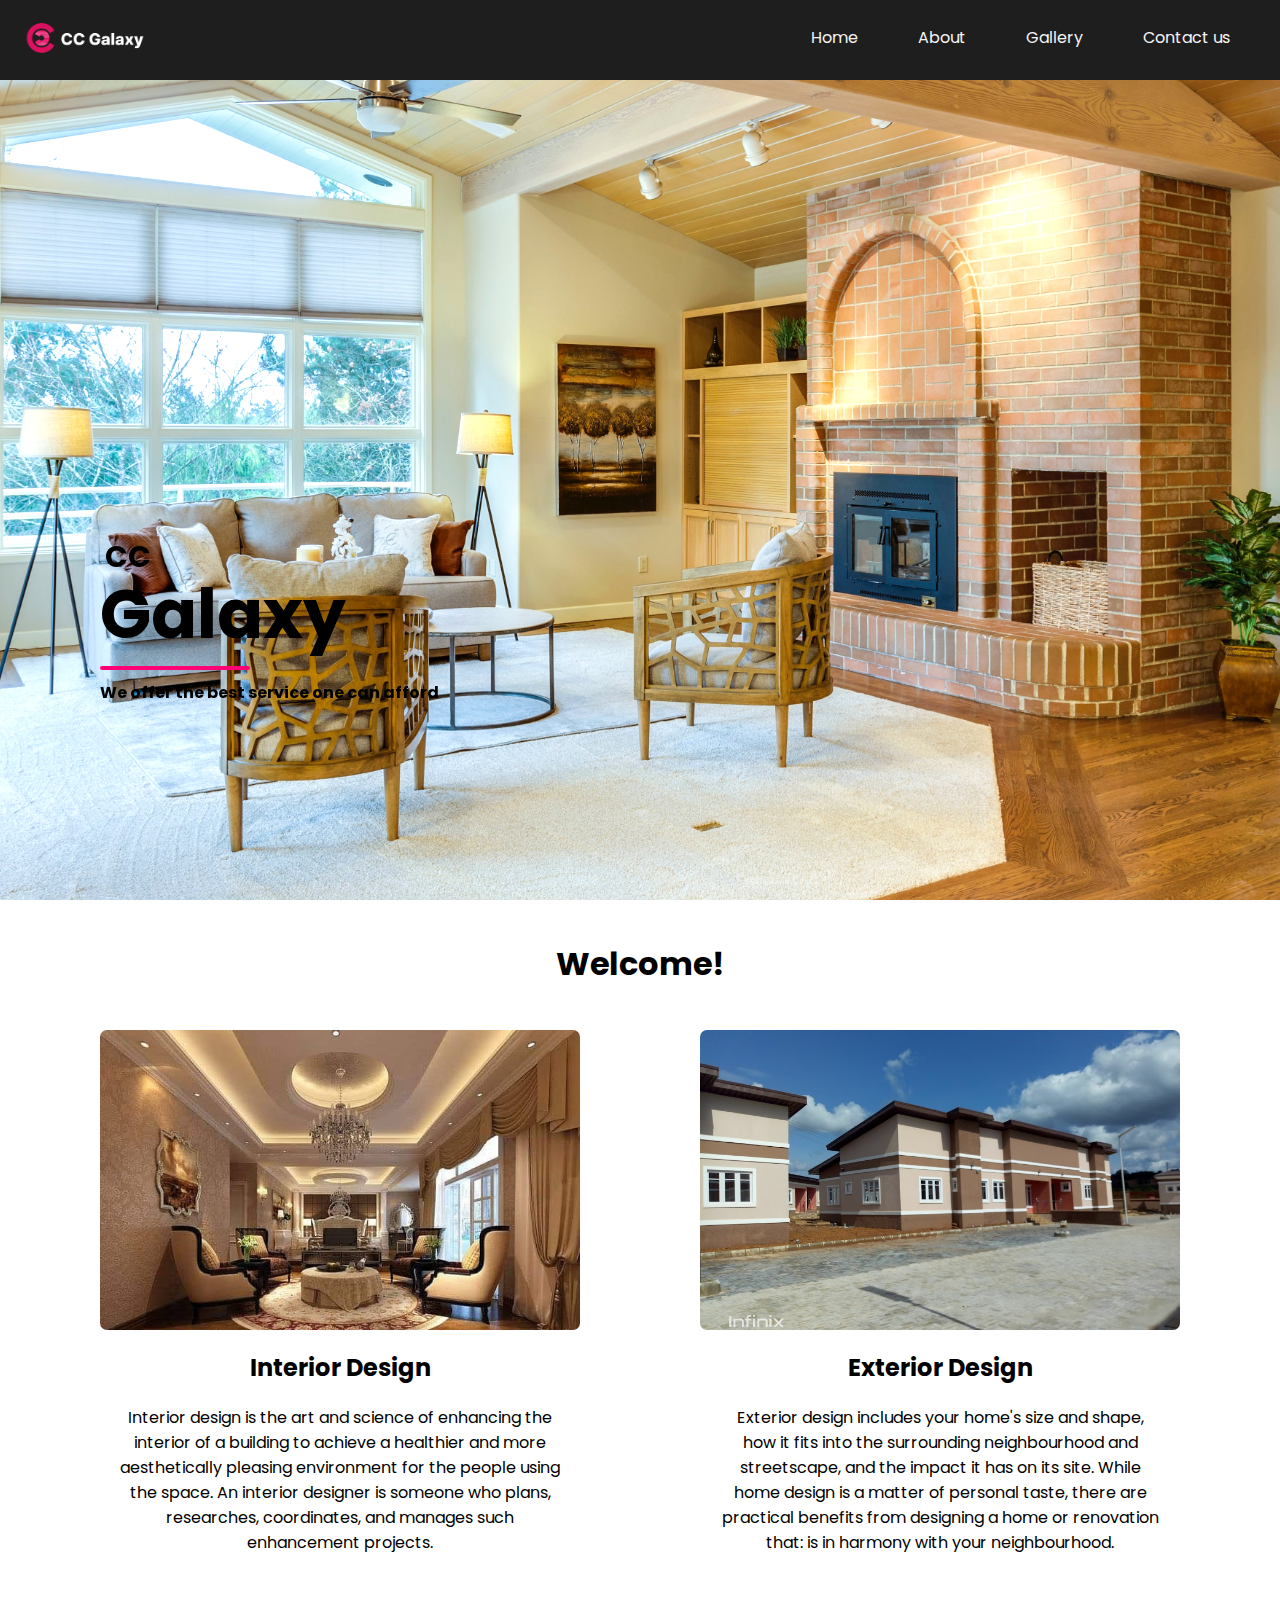
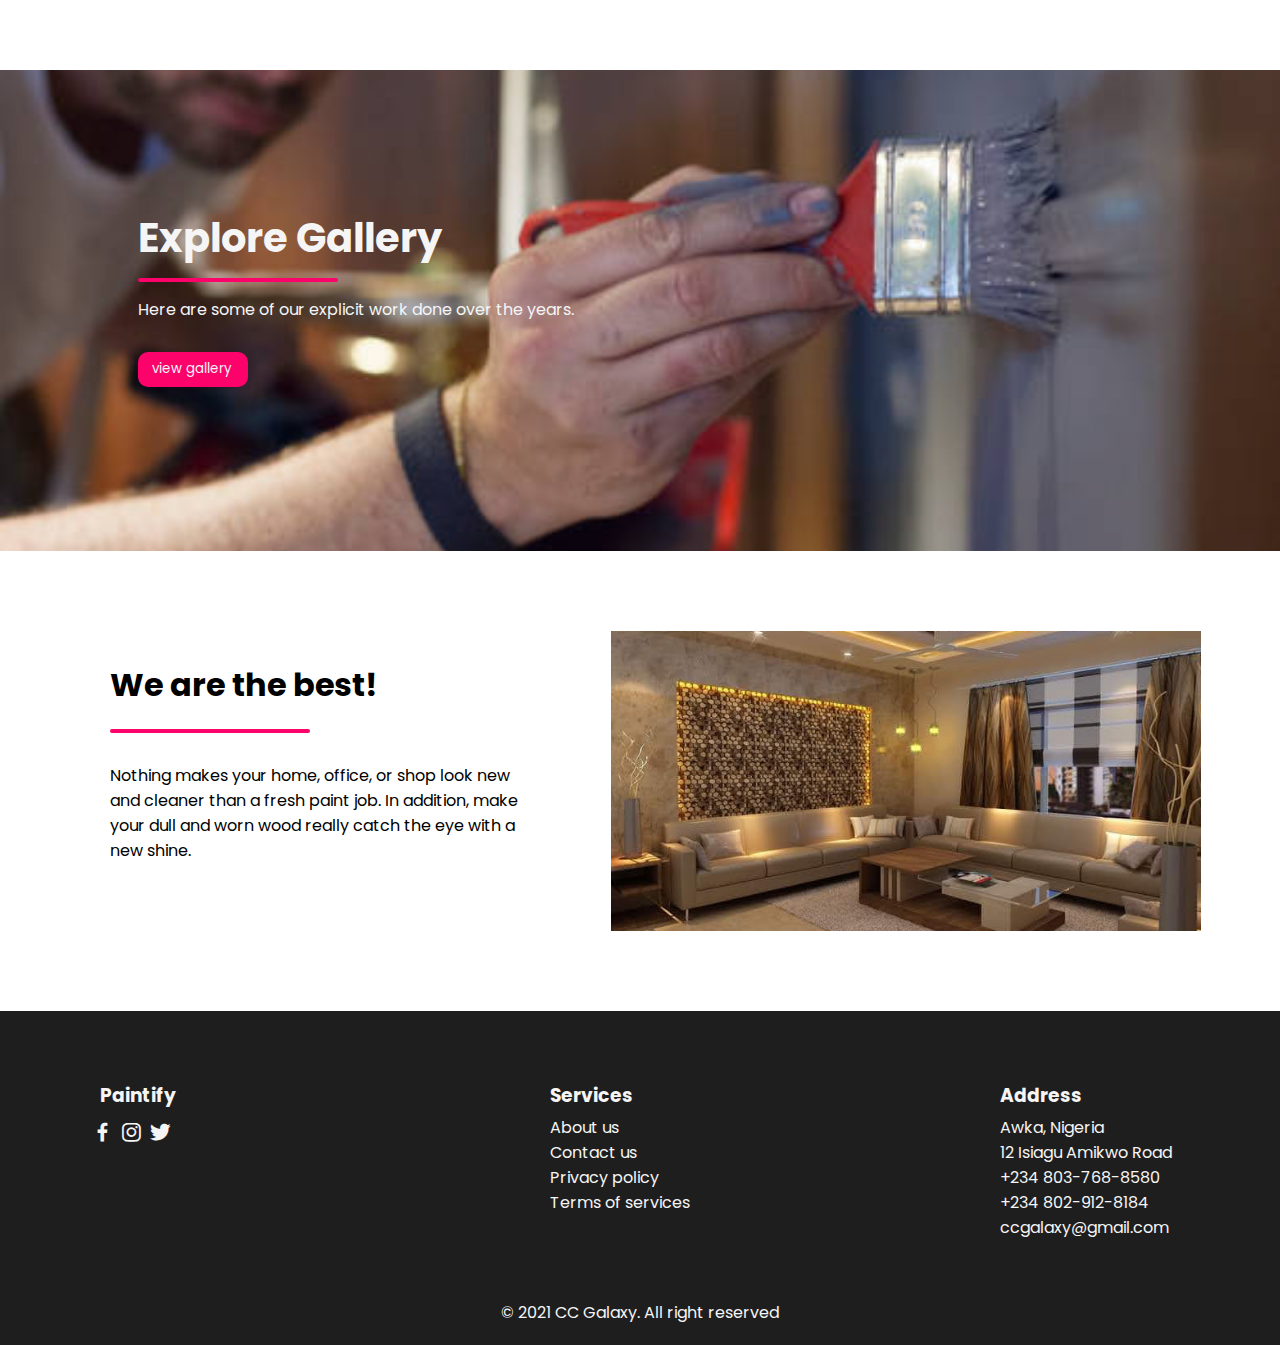
<file: index.html>
<!DOCTYPE html>
<html lang="en">
<head>
    <meta charset="UTF-8">
    <meta http-equiv="X-UA-Compatible" content="IE=edge">
    <meta name="viewport" content="width=device-width, initial-scale=1.0">
    <title>Paintify.homepage</title>
    <link href='https://cdn.jsdelivr.net/npm/boxicons@2.0.5/css/boxicons.min.css' rel='stylesheet'>
    <link rel="stylesheet" href="style.css">
</head>
<body>

    <div class="container">
        <!-- ============================== NAV BAR ============================= -->
        <nav class="navbar">
            <div class="logo"></div>
            <!-- <h1 class="logo">Paintify</h1> -->
            <ul class="nav-links">
                <li class="active"><a href="#">Home</a></li>
                <li><a href="about.html">About</a></li>
                <li><a href="gallery.html">Gallery</a></li>
                <li><a href="contact.html">Contact us</a></li>
            </ul>
            <i class='bx bx-menu menu-icon' ></i>
        </nav>


        <!-- ================================ BANNER ================================== -->
        <header>
            <div class="header-content">
                <h2 class="tin1">CC </h2>
                <h2 class="tin">Galaxy</h2>
                <div class="line"></div>
                <p>We offer the best service one can afford</p>
            </div>
        </header> 
    
        <!-- ================================ WELCOME =============================== -->
        <div class="welcome">
            <div class="welcome-text">
                <h1>Welcome!</h1>
            </div>



            <div class="welcome-layout">
                <div class="area1">
                    <div class="area1-img"></div>
                    <div class="area1-text">
                        <h2>Interior Design</h2>
                        <p>Interior design is the art and science of enhancing the interior of a building to achieve a healthier and more aesthetically pleasing environment for the people using the space. An interior designer is someone who plans, researches, coordinates, and manages such enhancement projects.</p>
                    </div>
                </div>
                <div class="area2">
                    <div class="area2-img"></div>
                    <div class="area1-text">
                        <h2>Exterior Design</h2>
                        <p>Exterior design includes your home's size and shape, how it fits into the surrounding neighbourhood and streetscape, and the impact it has on its site. While home design is a matter of personal taste, there are practical benefits from designing a home or renovation that: is in harmony with your neighbourhood.</p>
                    </div>
                </div>
            </div>
        </div>

        <!-- ================================== EXPLORE =================================== -->
        <div class="explore">
            <div class="explore-img">
                <div class="explore-text">
                    <h1>Explore Gallery</h1>
                    <div class="linee"></div>   
                    <p>Here are some of our explicit work done over the years.</p>
                    <button class="view-gallery"> <a href="gallery.html"><p>view gallery</p></a>
                    </button>
                </div>
            </div>
        </div>

        <!-- ============================= WE ARE THE BEST ================================ -->
        <div class="the-best">
            <div class="best-layout">
                <div class="best-text">
                    <h1>We are the best!</h1>
                    <div class="linee"></div>  
                    <p>Nothing makes your home, office, or shop look new and cleaner than a fresh paint job. In addition, make your dull and worn wood really catch the eye with a new shine.</p> 
                </div>

                <div class="image-gallery"></div>
            </div>
        </div>

        <!-- ====================================== FOOTER ============================== -->
        <div class="footer">
            <div class="footer-layout">
                <div class="brand-icon">
                    <h3>Paintify</h3>
                    <div class="stuff">
                        <a href="#" class="footer__social"><i class='bx bxl-facebook social'></i></a>
                        <a href="#" class="footer__social"><i class='bx bxl-instagram social'></i></a>
                        <a href="#" class="footer__social"><i class='bx bxl-twitter social'></i></a>
                    </div>
                </div>

                <div class="services">
                    <h3>Services</h3>
                    <ul>
                        <li><a href="about.html" class="footer__link">About us</a></li>
                        <li><a href="contact.html" class="footer__link">Contact us</a></li>
                        <li><a href="#" class="footer__link">Privacy policy</a></li>
                        <li><a href="#" class="footer__link">Terms of services</a></li>
                    </ul>
                </div>

                <div class="address">
                    <h3>Address</h3>
                    <ul>
                        <li>Awka, Nigeria</li>
                        <li>12 Isiagu Amikwo Road</li>
                        <li>+234 803-768-8580</li>
                        <li>+234 802-912-8184</li>
                        <li>ccgalaxy@gmail.com</li>
                    </ul>
                </div>    
            </div>
            <div class="copyright">
                <p class="footer__copy">&#169; 2021 CC Galaxy. All right reserved</p>
            </div>
        </div>

    </div>


<script src="script.js"></script>    
</body>
</html>
</file>
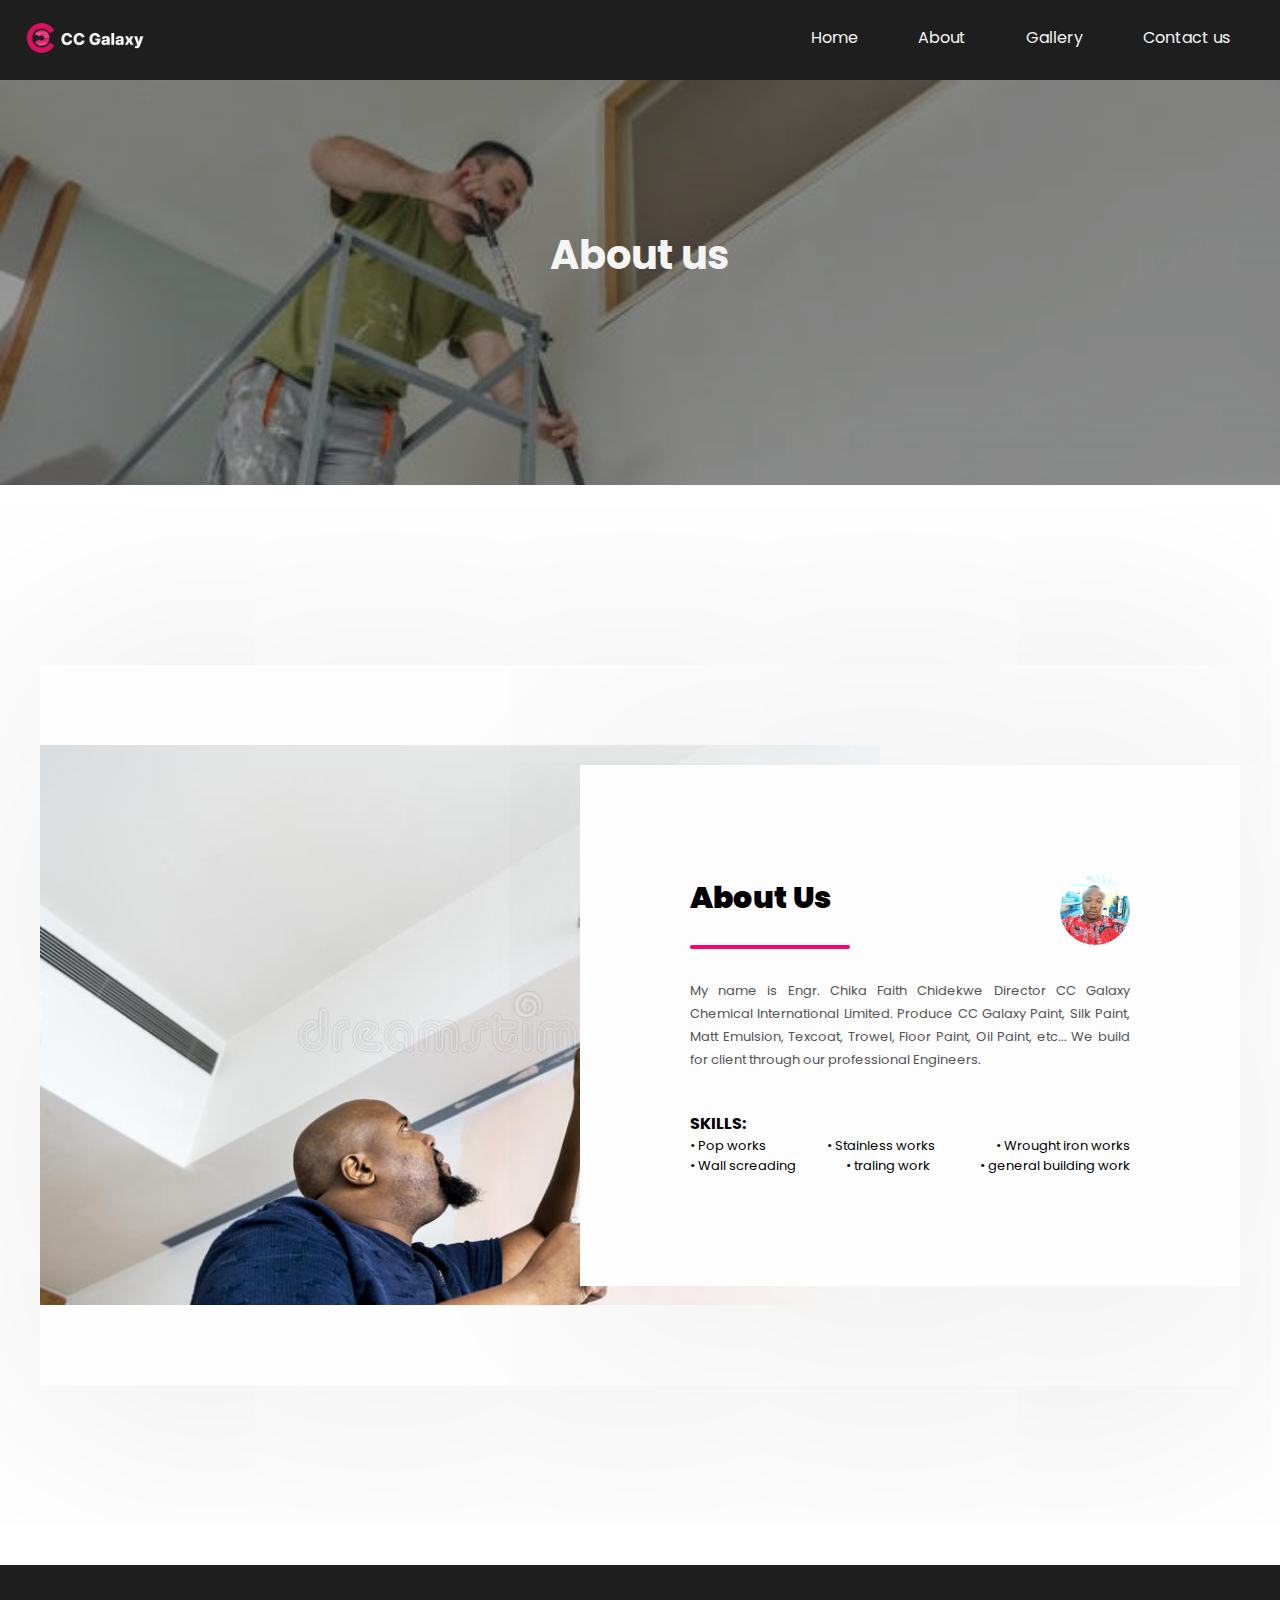
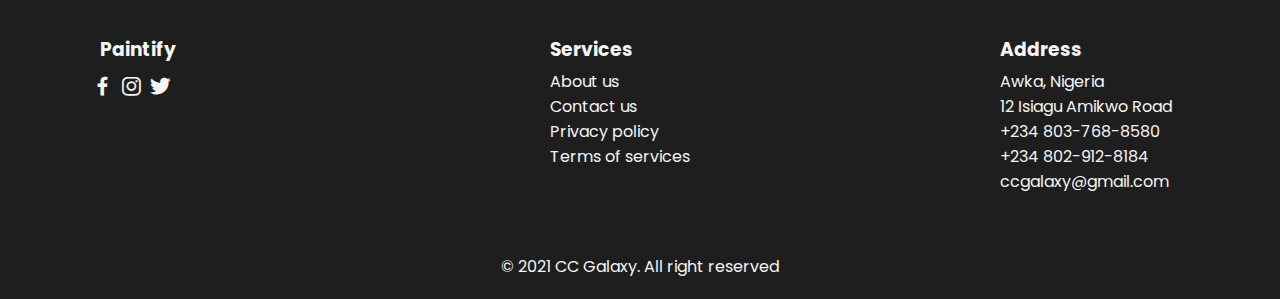
<file: about.html>
<!DOCTYPE html>
<html lang="en">
<head>
    <meta charset="UTF-8">
    <meta http-equiv="X-UA-Compatible" content="IE=edge">
    <meta name="viewport" content="width=device-width, initial-scale=1.0">
    <title>about.paintify</title>
    <link href='https://cdn.jsdelivr.net/npm/boxicons@2.0.5/css/boxicons.min.css' rel='stylesheet'>
    <link rel="stylesheet" href="about.css">
</head>
<body>
    
<div class="container">
    <!-- ============================== NAV BAR ============================= -->
        <nav class="navbar">
            <div class="logo"></div>
            <ul class="nav-links">
                <li class="active"><a href="index.html">Home</a></li>
                <li><a href="#">About</a></li>
                <li><a href="gallery.html">Gallery</a></li>
                <li><a href="contact.html">Contact us</a></li>
            </ul>
            <i class='bx bx-menu menu-icon' ></i>
        </nav>
     
    <!-- ================================= TOP BACKGROUND ========================= -->
    <div class="top-backgd">
        <div class="top-backgd-image"></div>
        <h1 class="texts">About us</h1>
    </div>

    <!-- ============================== ABOUT US =============================== -->
    <div class="about">
        <div class="about-section">
            <div class="inner-container">
                <div class="toppp"></div>
                <div class="abt">
                    <h1>About Us</h1>
                    <div class="profile"></div>
                </div>
                <div class="line"></div>
                <p class="text">
                    My name is Engr. Chika Faith Chidekwe Director CC Galaxy Chemical International Limited.
                    Produce CC Galaxy Paint, Silk Paint, Matt Emulsion, Texcoat, Trowel, Floor Paint, Oil Paint, etc...
                    We build for client through our professional Engineers.
                </p>

                <h4>SKILLS:</h4>
                <div class="skills">
                    <span><span>&#8226;</span> Pop works</span>
                    <span><span>&#8226;</span> Stainless works</span>
                    <span><span>&#8226;</span> Wrought iron works</span>
                </div>
                <div class="skills">
                    <span><span>&#8226;</span> Wall screading </span>
                    <span><span>&#8226;</span> traling work</span>
                    <span><span>&#8226;</span> general building work</span>
                </div>
            </div>
        </div>    
    </div>

    <!-- ====================================== FOOTER ============================== -->
    <div class="footer">
        <div class="footer-layout">
            <div class="brand-icon">
                <h3>Paintify</h3>
                <div class="stuff">
                    <a href="#" class="footer__social"><i class='bx bxl-facebook social'></i></a>
                    <a href="#" class="footer__social"><i class='bx bxl-instagram social'></i></a>
                    <a href="#" class="footer__social"><i class='bx bxl-twitter social'></i></a>
                </div>
            </div>

            <div class="services">
                <h3>Services</h3>
                <ul>
                    <li><a href="#" class="footer__link">About us</a></li>
                    <li><a href="#" class="footer__link">Contact us</a></li>
                    <li><a href="#" class="footer__link">Privacy policy</a></li>
                    <li><a href="#" class="footer__link">Terms of services</a></li>
                </ul>
            </div>

            <div class="address">
                <h3>Address</h3>
                <ul>
                    <li>Awka, Nigeria</li>
                    <li>12 Isiagu Amikwo Road</li>
                    <li>+234 803-768-8580</li>
                    <li>+234 802-912-8184</li>
                    <li>ccgalaxy@gmail.com</li>
                </ul>
            </div>    
        </div>
        <div class="copyright">
            <p class="footer__copy">&#169; 2021 CC Galaxy. All right reserved</p>
        </div>
    </div>

</div>


<script src="about.js"></script>    
</body>
</html>
</file>
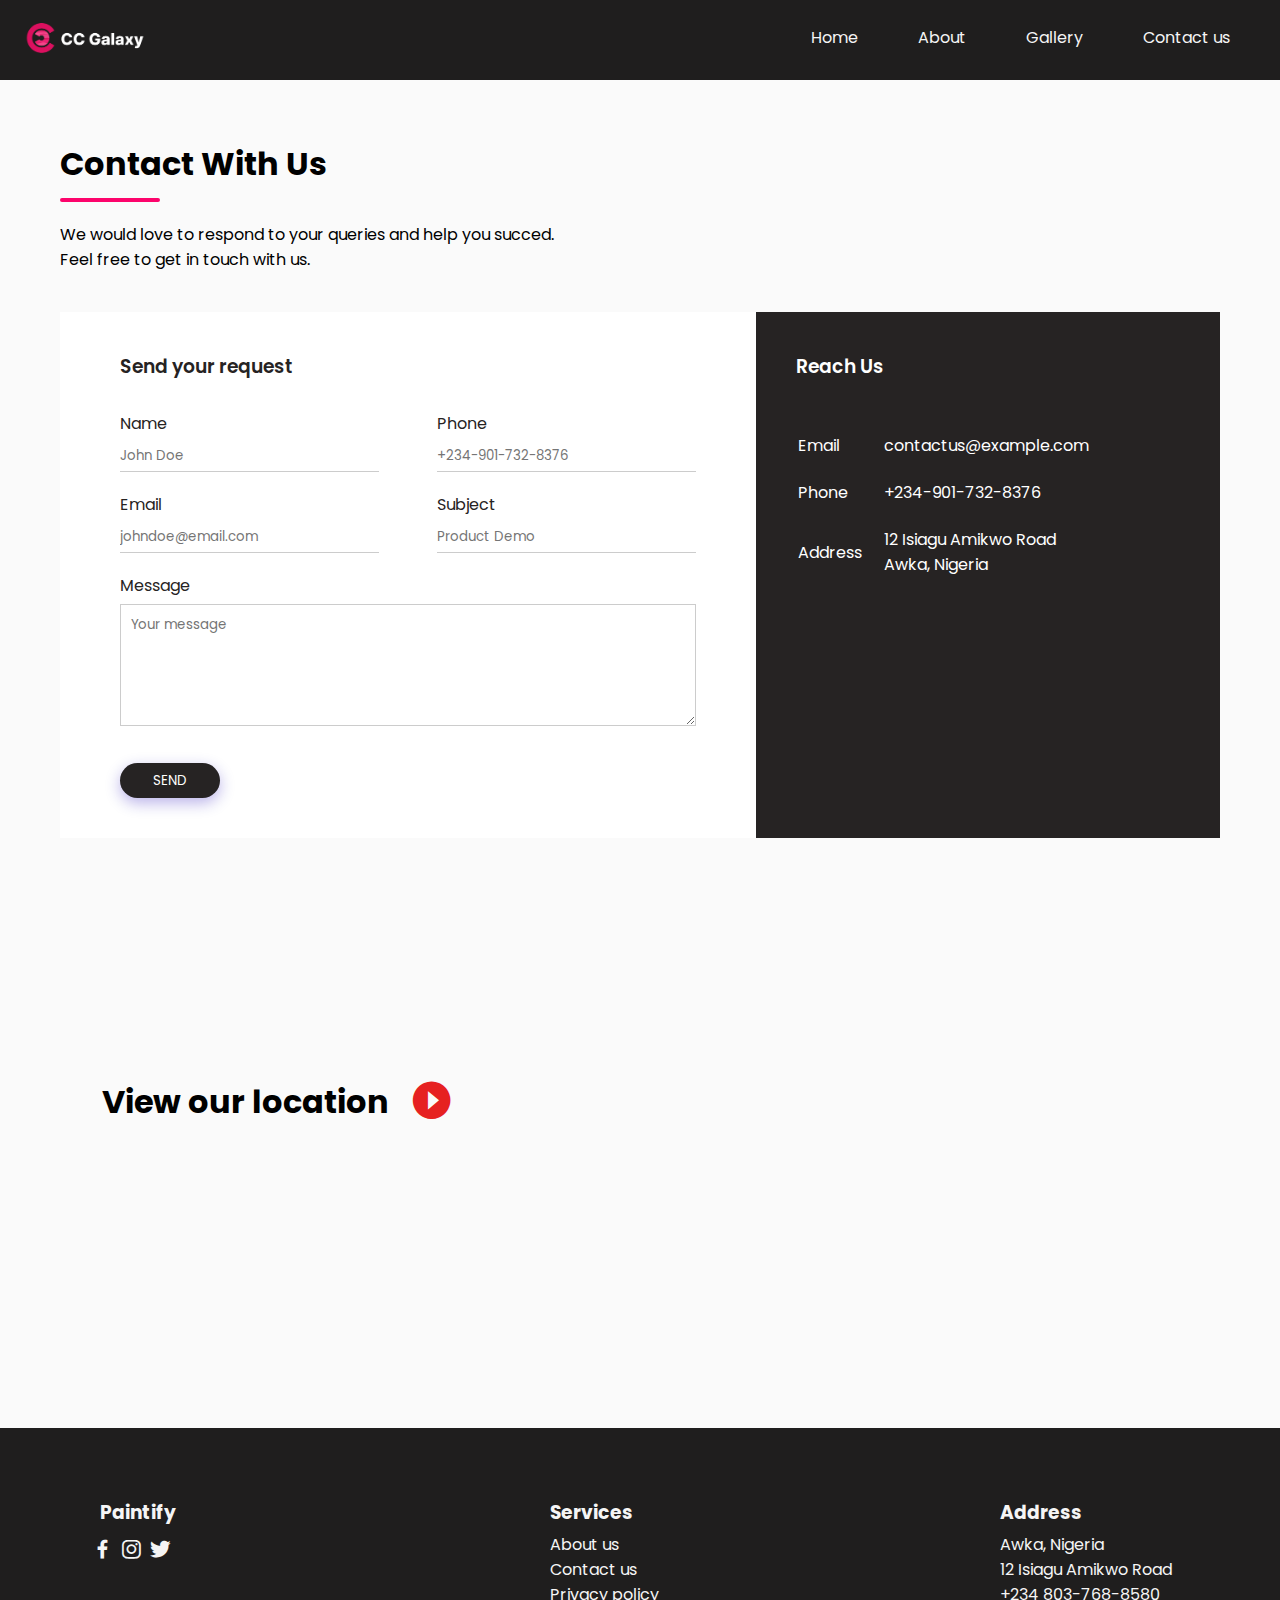
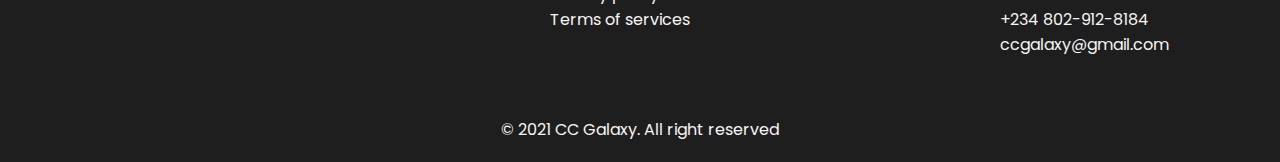
<file: contact.html>
<!DOCTYPE html>
<html lang="en">
<head>
    <meta charset="UTF-8">
    <meta http-equiv="X-UA-Compatible" content="IE=edge">
    <meta name="viewport" content="width=device-width, initial-scale=1.0">
    <title>Document</title>
    <link href='https://cdn.jsdelivr.net/npm/boxicons@2.0.5/css/boxicons.min.css' rel='stylesheet'>
    <link rel="stylesheet" href="contact.css">
</head>
<body>
    <div class="container">
    <!-- ============================ NAV BAR =============================== -->
        <nav class="navbar">
            <div class="logo"></div>
            <ul class="nav-links">
                <li class="active"><a href="index.html">Home</a></li>
                <li><a href="about.html">About</a></li>
                <li><a href="gallery.html">Gallery</a></li>
                <li><a href="#">Contact us</a></li>
            </ul>
            <i class='bx bx-menu menu-icon' ></i>
        </nav>


        <!-- ============================== CONTACT US =================================== -->
        <div class="contact-us">
            <div class="containerr">
                <h1>Contact With Us</h1>
                <div class="line"></div>
                <p>We would love to respond to your queries and help you succed. <br> Feel free to get in touch with us.</p>
                <div class="contact-box">
                    <div class="contact-left">
                        <h3>Send your request</h3>
                        <form>
                            <div class="input-row">
                                <div class="input-group">
                                    <label>Name</label>
                                    <input type="text" placeholder="John Doe">
                                </div>
                                <div class="input-group">
                                    <label>Phone</label>
                                    <input type="text" placeholder="+234-901-732-8376">
                                </div>
                            </div>

                            <div class="input-row">
                                <div class="input-group">
                                    <label>Email</label>
                                    <input type="email" placeholder="johndoe@email.com">
                                </div>
                                <div class="input-group">
                                    <label>Subject</label>
                                    <input type="text" placeholder="Product Demo">
                                </div>
                            </div>
                            <label>Message</label>
                            <textarea rows="5" placeholder="Your message"></textarea>

                            <button type="submit">SEND</button>
                        </form>
                    </div>

                    <div class="contact-right">
                        <h3>Reach Us</h3>
                        <table>
                            <tr>
                                <td>Email</td>
                                <td>contactus@example.com</td>
                            </tr>
                            <tr>
                                <td>Phone</td>
                                <td>+234-901-732-8376</td>
                            </tr>
                            <tr>
                                <td>Address</td>
                                <td>12 Isiagu Amikwo Road <br>
                                Awka, Nigeria</td>
                            </tr>
                        </table>
                    </div>
                </div>
            </div>    
        </div>

        <!-- ================================ MAPS =========================================== -->
        <div class="maps">
            <div class="map-text">
                <h1>View our location</h1>
                <div class="map-icon"><i class='bx bxs-caret-right-circle thing'></i><i class='bx bxs-chevron-down-circle downn'></i></div>
            </div>
            <iframe src="https://www.google.com/maps/embed?pb=!1m16!1m12!1m3!1d3353.6897424903855!2d7.0668263245964384!3d6.21083318337691!2m3!1f0!2f0!3f0!3m2!1i1024!2i768!4f13.1!2m1!1s12%20isiagu%20amikwo%20awka!5e0!3m2!1sen!2sng!4v1627305380789!5m2!1sen!2sng" width="600" height="450" style="border:0;" allowfullscreen="" loading="lazy"></iframe>
        </div>

        <!-- ========================= FOOTER ==================================== -->
        <div class="footer">
            <div class="footer-layout">
                <div class="brand-icon">
                    <h3>Paintify</h3>
                    <div class="stuff">
                        <a href="#" class="footer__social"><i class='bx bxl-facebook social'></i></a>
                        <a href="#" class="footer__social"><i class='bx bxl-instagram social'></i></a>
                        <a href="#" class="footer__social"><i class='bx bxl-twitter social'></i></a>
                    </div>
                </div>

                <div class="services">
                    <h3>Services</h3>
                    <ul>
                        <li><a href="#" class="footer__link">About us</a></li>
                        <li><a href="#" class="footer__link">Contact us</a></li>
                        <li><a href="#" class="footer__link">Privacy policy</a></li>
                        <li><a href="#" class="footer__link">Terms of services</a></li>
                    </ul>
                </div>

                <div class="address">
                    <h3>Address</h3>
                    <ul>
                        <li>Awka, Nigeria</li>
                        <li>12 Isiagu Amikwo Road</li>
                        <li>+234 803-768-8580</li>
                        <li>+234 802-912-8184</li>
                        <li>ccgalaxy@gmail.com</li>
                    </ul>
                </div>    
            </div>
            <div class="copyright">
                <p class="footer__copy">&#169; 2021 CC Galaxy. All right reserved</p>
            </div>
        </div>

    </div>

<script src="contact.js"></script>
</body>
</html>
</file>
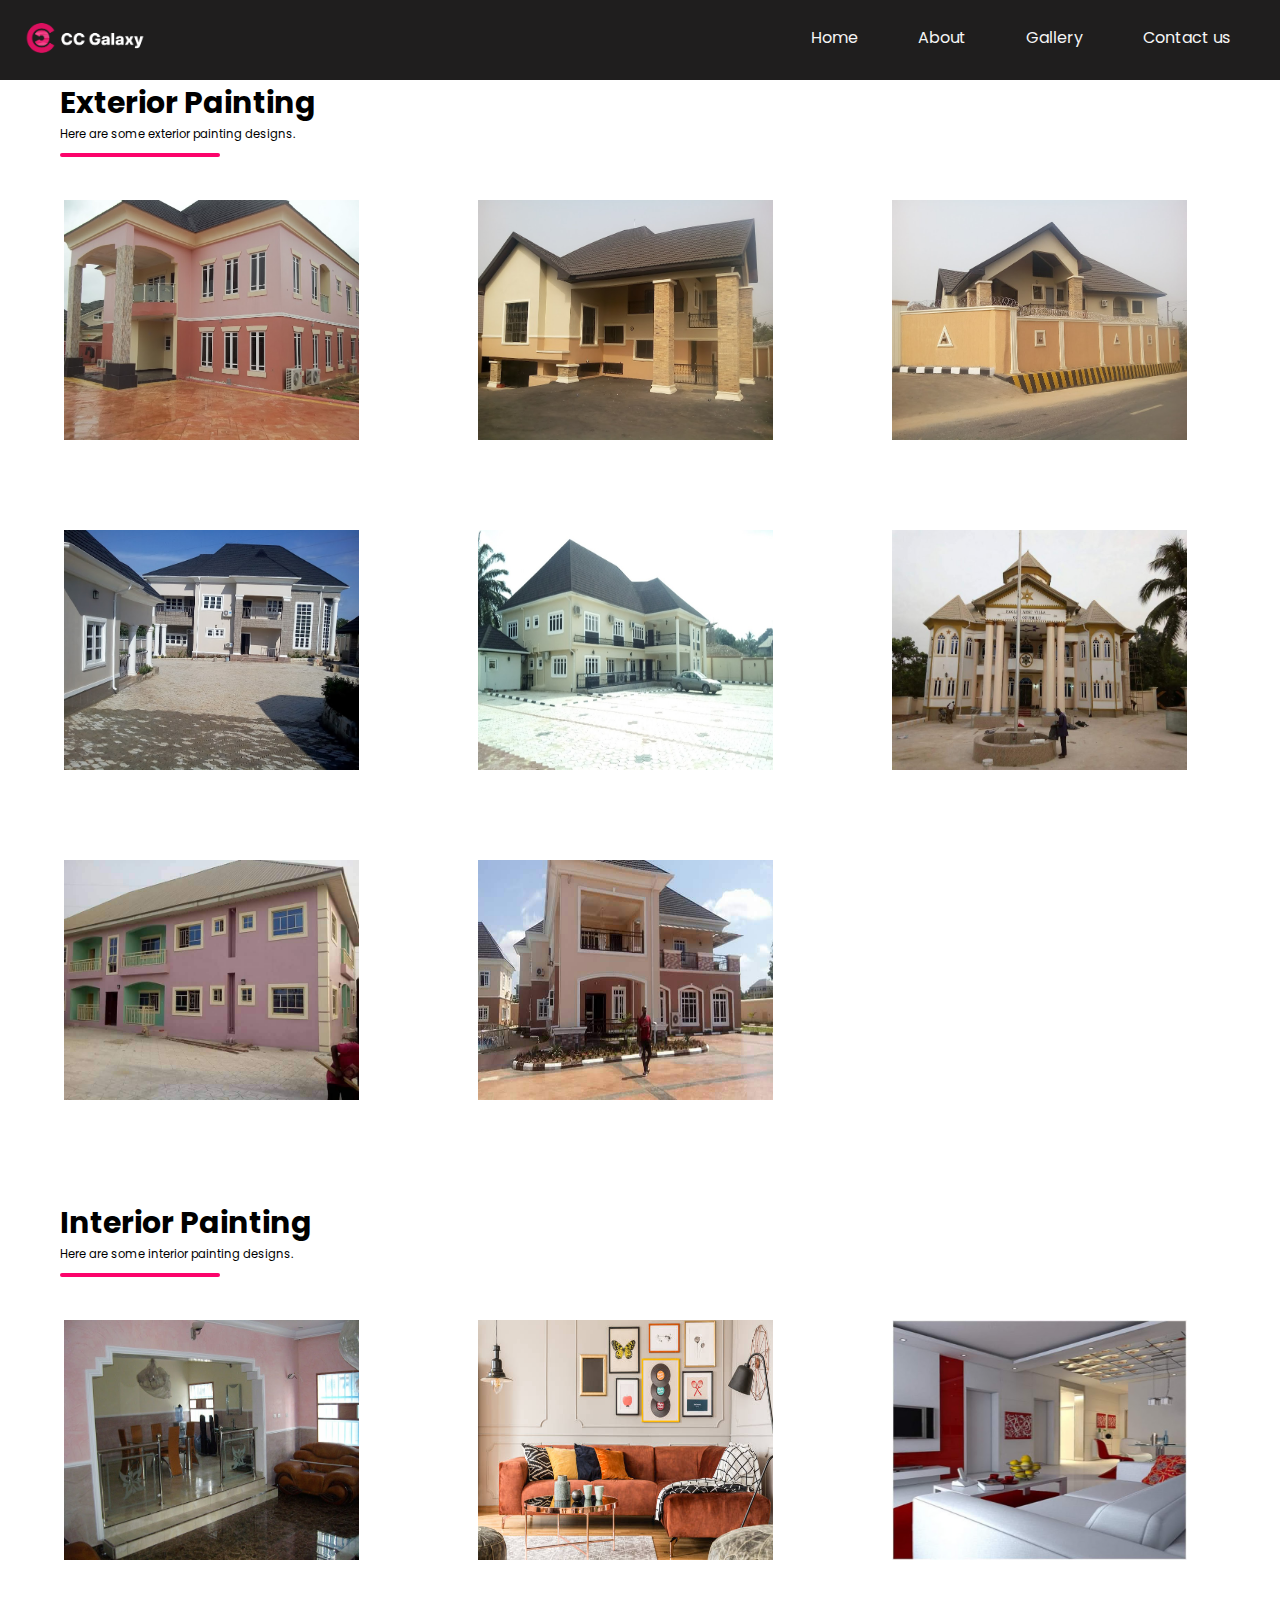
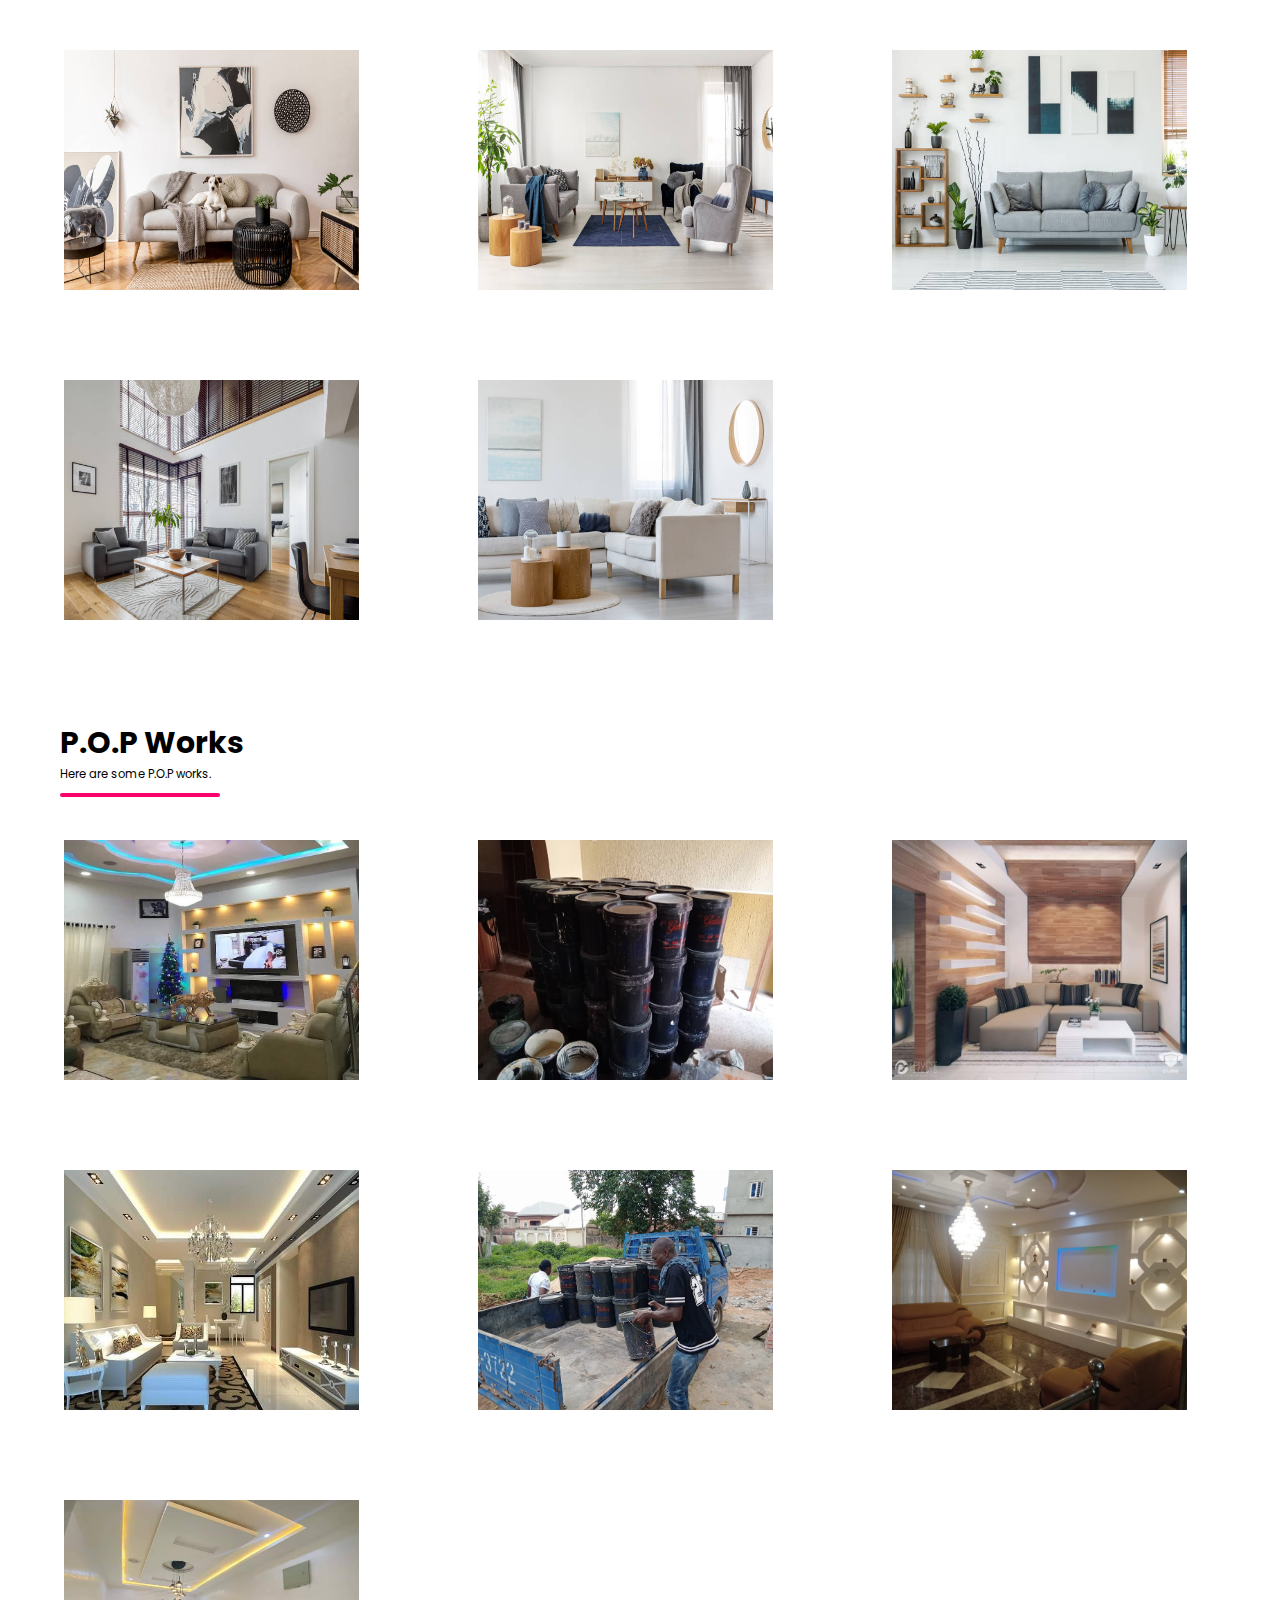
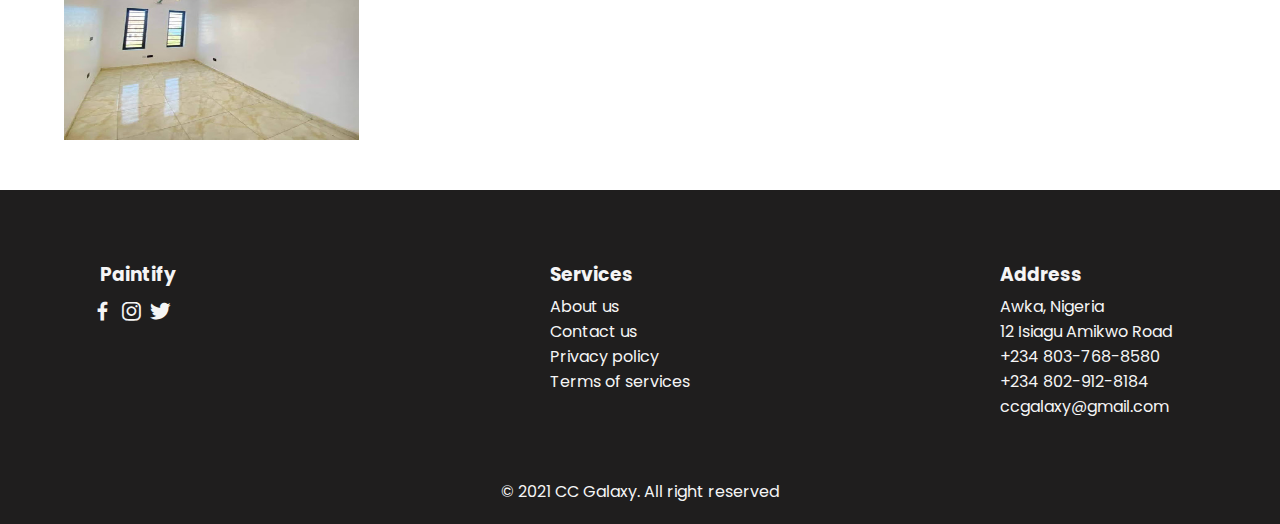
<file: gallery.html>
<!DOCTYPE html>
<html lang="en">
<head>
    <meta charset="UTF-8">
    <meta http-equiv="X-UA-Compatible" content="IE=edge">
    <meta name="viewport" content="width=device-width, initial-scale=1.0">
    <title>gallery.paintify</title>
    <link href='https://cdn.jsdelivr.net/npm/boxicons@2.0.5/css/boxicons.min.css' rel='stylesheet'>
    <link rel="stylesheet" href="gallery.css">
</head>
<body>
    <div class="container">
        <!-- ============================== NAV BAR ============================= -->
        <nav class="navbar">
            <div class="logo"></div>
            <ul class="nav-links">
                <li class="active"><a href="index.html">Home</a></li>
                <li><a href="about.html">About</a></li>
                <li><a href="">Gallery</a></li>
                <li><a href="contact.html">Contact us</a></li>
            </ul>
            <i class='bx bx-menu menu-icon' ></i>
        </nav>
 
        <!-- ================================ WELCOME ========================== -->

        <!-- ============================== FIRST LAYOUT ======================= -->
        <div class="first-layout">
            <div class="first-topic">
                <h2>Exterior Painting</h2>
                <p>Here are some exterior painting designs.</p>
                <div class="line"></div>
            </div>
        
            <!-- ============================= GALLERY ============================ -->
            <div class="full-img" id="fullImgBox">
                <img src="img2/house8.jpg" id="fullImg">
                <span onclick="closeFullImg()"><i class='bx bx-x'></i></span>
            </div>
            <div class="image-gallery">
                <img src="img/ex1.jpg" onclick="openFullImg(this.src)">
                <img src="img/ex2.jpg" onclick="openFullImg(this.src)">
                <img src="img/ex3.jpg" onclick="openFullImg(this.src)">
                <img src="img/ex4.jpg" onclick="openFullImg(this.src)">
                <img src="img/ex5.jpg" onclick="openFullImg(this.src)">
                <img src="img/ex6.jpg" onclick="openFullImg(this.src)">
                <img src="img/ex7.jpg" onclick="openFullImg(this.src)">
                <img src="img/ex8.jpg" onclick="openFullImg(this.src)">
            </div>
        </div>

        <!-- =========================== SECOND LAYOUT ================================ -->
        <div class="first-layout">
            <div class="first-topic">
                <h2>Interior Painting</h2>
                <p>Here are some interior painting designs.</p>
                <div class="line"></div>
            </div>
        
            <!-- ============================= GALLERY ============================ -->
            <div class="full-img" id="fullImgBox">
                <img src="img2/house8.jpg" id="fullImg">
                <span onclick="closeFullImg()"><i class='bx bx-x'></i></span>
            </div>
            <div class="image-gallery">
                <img src="img/int1.jpg" onclick="openFullImg(this.src)">
                <img src="img2/house2.jpg" onclick="openFullImg(this.src)">
                <img src="img/int2.jpg" onclick="openFullImg(this.src)">
                <img src="img2/house4.jpg" onclick="openFullImg(this.src)">
                <img src="img2/house5.jpg" onclick="openFullImg(this.src)">
                <img src="img2/house6.jpg" onclick="openFullImg(this.src)">
                <img src="img2/house7.jpg" onclick="openFullImg(this.src)">
                <img src="img2/house8.jpg" onclick="openFullImg(this.src)">
            </div>
        </div>

        <!-- ================================== THIRD LAYOUT ================================= -->
        <div class="first-layout">
            <div class="first-topic">
                <h2>P.O.P Works</h2>
                <p>Here are some P.O.P works.</p>
                <div class="line"></div>
            </div>
        
            <!-- ============================= GALLERY ============================ -->
            <div class="full-img" id="fullImgBox">
                <img src="img2/house8.jpg" id="fullImg">
                <span onclick="closeFullImg()"><i class='bx bx-x'></i></span>
            </div>
            <div class="image-gallery">
                <img src="img/pop1.jpg" onclick="openFullImg(this.src)">
                <img src="img/pop2.jpg" onclick="openFullImg(this.src)">
                <img src="img/pop3.jpg" onclick="openFullImg(this.src)">
                <img src="img/pop4.jpg" onclick="openFullImg(this.src)">
                <img src="img/pop5.jpg" onclick="openFullImg(this.src)">
                <img src="img/pop6.jpg" onclick="openFullImg(this.src)">
                <img src="img/pop7.jpg" onclick="openFullImg(this.src)">
            </div>
            
        </div>


                <!-- ====================================== FOOTER ============================== -->
                <div class="footer">
                    <div class="footer-layout">
                        <div class="brand-icon">
                            <h3>Paintify</h3>
                            <div class="stuff">
                                <a href="#" class="footer__social"><i class='bx bxl-facebook social'></i></a>
                                <a href="#" class="footer__social"><i class='bx bxl-instagram social'></i></a>
                                <a href="#" class="footer__social"><i class='bx bxl-twitter social'></i></a>
                            </div>
                        </div>
        
                        <div class="services">
                            <h3>Services</h3>
                            <ul>
                                <li><a href="#" class="footer__link">About us</a></li>
                                <li><a href="#" class="footer__link">Contact us</a></li>
                                <li><a href="#" class="footer__link">Privacy policy</a></li>
                                <li><a href="#" class="footer__link">Terms of services</a></li>
                            </ul>
                        </div>
        
                        <div class="address">
                            <h3>Address</h3>
                            <ul>
                                <li>Awka, Nigeria</li>
                                <li>12 Isiagu Amikwo Road</li>
                                <li>+234 803-768-8580</li>
                                <li>+234 802-912-8184</li>
                                <li>ccgalaxy@gmail.com</li>
                            </ul>
                        </div>    
                    </div>
                    <div class="copyright">
                        <p class="footer__copy">&#169; 2021 CC Galaxy. All right reserved</p>
                    </div>
                </div>
        

    </div>



<script src="gallery.js"></script>    
</body>
</html>
</file>
<file: style.css>
@import url('https://fonts.googleapis.com/css2?family=Poppins:wght@100;200;300;400;600&display=swap');

*{
    margin: 0;
    padding: 0;
    font-family: 'Poppins', sans-serif;
    box-sizing: border-box;
    scroll-behavior: smooth;
    list-style: none;
    text-decoration: none;
}


.navbar{
    position: fixed;
    z-index: 999;
    display: flex;
    top: 0;
    left: 0;
    width: 100%;
    justify-content: space-between;
    padding: 20px;
    color: whitesmoke;
    height: 80px;
    background: rgb(31, 30, 30);
}

.navbar h1{
    color: whitesmoke;
}

.nav-links{
    display: flex;
}

.nav-links li{
    margin: 0 30px;
}

ul{
    list-style: none;
    margin-top: 5px;
}

.nav-links li a{
    color: whitesmoke;
}

.nav-links li a:after {    
    background: none repeat scroll 0 0 transparent;
    bottom: 0;
    content: "";
    display: block;
    height: 3px;
    background: #fc036b;
    border-radius: 40px;
    transition: width 0.9s ease 0s, left 0.9s ease 0s;
    width: 0;
}

.nav-links li a:hover:after { 
    width: 100%; 
    left: 0; 
    border-radius: 40px;
}

.logo{
    background: url(img/Horizontal\ Mix\ -\ cc\ galaxy.png);
    width: 130px;
    height: 50px;
    background-position: center;
    background-size: cover;
    margin-top: -7px;
}

.active{
    color: #fc036b;
    /* font-weight: bold; */
}

header{
    width: 100%;
    height: 100vh;
    background: url(img/bannerccgalaxy.jpg);
    background-position: top;
    background-size: cover;
    filter: brightness(110%);
    display: flex;
    align-items: flex-end;
    /* justify-content: center; */
    padding-left: 100px;
}

.header-content{
    margin-bottom: 195px;
    color: black;
}

.tin1{
    font-size: 30px;
    margin-left: 5px;
}

.tin{
    font-size: 68px;
    margin-top: -16px;
}

.header-content p{
    font-weight: bold;
}

.line{
    width: 150px;
    height: 4px;
    background: #fc036b;
    border-radius: 5px;
    margin-bottom: 10px !important;
}


.menu-icon{
    position: absolute;
    top: 30px;
    right: 30px;
    font-size: 30px;
    cursor: pointer;
    display: none;
}

/* =========================== WELCOME ============================= */
.welcome{
    width: 100%;
    height: auto;
}

.welcome-text{
    width: 100%;
    height: 90px;
    padding: 40px;
    justify-content: center;
}

.welcome-text h1{
    text-align: center;
    justify-content: center;
    align-content: center;
    display: flex;
}

/* .welcome-line{
    width: 120px;
    height: 4px;
    background: #fc036b;
    border-radius: 20px;
    justify-content: center;
    text-align: center;
    align-items: center;

} */

.welcome-layout{
    width: 100%;
    height: auto;
    display: flex;
    justify-content: space-around;
    padding-top: 10px;
    padding: 40px;
    flex-wrap: wrap;
}

.area1{
    width: 40%;
    height: 600px;
}

.area2{
    width: 40%;
    height: 600px;
}

.area1-img{
    background: url(img/welcome1image.jpg);
    background-position: center;
    background-size: cover;
    width: 100%;
    height: 50%;
    border-radius: 7px;
}

.area1-text{
    width: 100%;
    height: 50%;
    padding: 20px;
    text-align: center;
}

.area1-text h2{
    padding-bottom: 20px;
}


.area2-img{
    background: url(img/welcome2image.jpg);
    background-position: center;
    background-size: cover;
    width: 100%;
    height: 50%;
    border-radius: 7px;
}

/* =================================== EXPLORE ================================== */
.explore{
    width: 100%;
    height: auto;
}

.explore-img{
    background: url(img/pic3.jpg);
    background-position: center;
    background-size: cover;
    width: 100%;
    height: auto;
    padding-top: 10%;
    padding-left: 10%;
    padding-bottom: 12%;
}

.explore-text{
    width: 95%;
    height: 60%;
    /* background: violet; */
    padding: 10px;
}

.explore-text h1{
    font-size: 40px;
    color: whitesmoke;
    padding-bottom: 10px;
}

.linee{
    width: 200px;
    height: 4px;
    background: #fc036b;
    border-radius: 20px;
    margin-bottom: 15px;
}

.explore-text p{
    color: whitesmoke;
    padding-bottom: 20px;
}

.view-gallery{
    width: 110px;
    height: 35px;
    background: #fc036b;
    border-radius: 10px;
    border: none;
    margin-top: 10px;
    color: whitesmoke;
    display: flex;
    padding-top: 5px;
    padding-left: 14px;
    display: flex;
}

.view-gallery p{
    margin-top: 2px;
}


/* =================================== THE BEST =============================== */
.the-best{
    width: 100%;
    height: auto;
    display: flex;
    flex-wrap: wrap;
}

.best-layout{
    width: 100%;
    height: 100%;
    display: flex;
    flex-wrap: wrap;
    justify-content: space-around;
    padding-left: 50px;
    padding-top: 80px;
    padding-right: 50px;
    padding-bottom: 80px;
}

.best-text{
    width: 40%;
    height: 70%;
    /* background: palegreen; */
    padding: 30px;
}

.best-text h1{
    padding-bottom: 20px;
}

.best-text p{
    padding-top: 15px;
}

.image-gallery{
    width: 50%;
    height: 300px;
    background: url(img/wearethebest.jpg);
    background-position: center;
    background-size: cover;
}

/* ============================== FOOTER ================================== */
.footer{
    width: 100%;
    height: fit-content;
    background: rgb(31, 30, 30);
    display: flex;
    flex-wrap: wrap;
}

.footer-layout{
    width: 100%;
    height: 100%;
    display: flex;
    flex-wrap: wrap;
    justify-content: space-between;
    padding-top: 30px;
    padding-bottom: 20px;
    padding-left: 60px;
    padding-right: 60px;
}

.brand-icon{
    width: 240px;
    height: 100%;
    padding: 40px;
}

.brand-icon h3{
    color: whitesmoke;
}

.stuff{
    margin-left: -10px;
}

.social{
    padding-top: 10px;
    font-size: 25px;
    color: whitesmoke;
}

.services{
    width: 240px;
    height: 100%;
    padding: 40px;
}

.services h3{
    color: whitesmoke;
}

.services ul li a{
    color: whitesmoke;
}

.address{
    width: 260px;
    height: 100%;
    padding: 40px;
}

.address ul li{
    color: whitesmoke;
}

.address h3{
    color: whitesmoke;
}

.copyright{
    width: 100%;
    background: rgb(31, 30, 30);
}

.copyright p{
    text-align: center;
    padding-bottom: 20px;
    color: whitesmoke;
}


/* @media  (max-width: 1024px){
    .welcome{
        height: 90vh;
    }
} */

@media  (max-width: 921px){
    header{
        background-position: left;
    }

    .logo{
        font-size: 25px;
    }

    .nav-links{
        font-size: 13px;
    }

    ul{
        list-style: none;
        margin-top: 10px;
    }

    header{
        background-position: center;
        background-size: cover;
        height: 100vmax;
    }    

    .header-content{
        margin-bottom: 36 0px;
    }

    .welcome{
        width: 100%;
        height: 130vh;
    }

    .welcome p{
        font-size: 15px;
    }

    .explore-text p{
        font-size: 14px;
    }

    .the-best{
        width: 100%;
        height: 110vh;
    }

    .best-text h1{
        font-size: 30px;
    }

    .best-text p{
        font-size: 15px;
    }
    
    .footer{
        width: 100%;
    }

    .social{
        font-size: 18px;
        margin-left: 5px;
    }

    .services ul li a{
        font-size: 13px;
    }

    .address ul li{
        font-size: 13px;
    }

    .copyright p{
        font-size: 13px;
    }
}

@media (max-height: 550px){
    header{
        height: 90vmax;
    }
    .welcome{
        height: 90vmax;
    }

    .the-best{
        height: 60vmax;  
    }
}

@media  (max-width: 768px){
    header{
        background-position: left;
    }

    .menu-icon{
        display: block;
    }
    .navbar{
        padding: 0;
    }

    .logo{
        position: absolute;
        top: 25px;
        left: 30px;
    }

    .nav-links{
        flex-direction: column;
        width: 100%;
        height: 100vh;
        justify-content: center;
        background: black;
        margin-top: -900px;
        transition: all 0.5s ease;
    }

    header{
        background-position: center;
        background-size: cover;
    }    

    .mobile-menu{
        margin-top: 0px;
        border-bottom-right-radius: 20%;
    }

    .nav-links li{
        margin: 30px auto;
    }

    .welcome{
        height: 130vh;
    }

    .welcome p{
        font-size: 14px;
    }

    .explore{
        height: 70vh;
    }

    .explore-img{
        height: 70vh;
    }

    .explore-text p{
        font-size: 13px;
    }

    .the-best{
        height: 70vh;
    }

    .best-layout{
        height: 100%;
    }

    .image-gallery{
        height: 300px;
    }

    .the-best h1{
        font-size: 24px;
    }

    .the-best p{
        font-size: 13.5px;
    }

    .footer-layout{
        width: 100%;
        padding: 10px;
    }
}

@media (max-width: 715px){
    header{
        background-position: left;
    }

    .logo{
        font-size: 19px;
    }

    .menu-icon{
        top: 25px;
    }

    .welcome p{
        font-size: 13px;
    }
}

@media (max-width: 735px){
    header{
        background-position: left;
    }

    .the-best{
        height: 90vh;
    }
}

@media  (max-width: 615px){
    header{
        background-position: left;
    }

    .header-content{
        margin-bottom: 390px;
    }

    .welcome{
        height: 200vh;
    }

    .area1{
        width: 90%;
    }

    .area2{
        width: 90%;
    }

    .area1-img{
        height: 230px;
    }

    .area2-img{
        height: 230px;
    }

    .the-best{
        height: 125vh;
    }

    .best-text{
        width: 90%;
        height: 250px;
    }

    .image-gallery{
        width: 90%;
        height: 280px;
    }

}

@media (max-width: 515px) {
    header{
        background-position: left;
    }

    .container{
        overflow: hidden;
    }

    .welcome{
        height: 210vh;
    }

    .area1{
        width: 90%;
    }

    .area2{
        width: 90%;
    }

    .the-best{
        height: 123vh;
    }

    .best-text{
        width: 90%;
        height: 280px;
    }

    .image-gallery{
        width: 90%;
        height: 300px;
    }

    .brand-icon{
        width: 50%;
    }

    .services{
        width: 50%;
    }

    .address{
        width: 90%;
    }
}

@media (max-width: 450px) {
    header{
        background-position: left;
    }

    .header-content{
        margin-bottom: 310px;
    }

    .header-content h2{
        font-size: 50px;
    }

    .header-content p{
        font-size: 13px;
        font-weight: bold;
    }

    .the-best{
        height: 140vh;
    }
}

@media (max-height: 414px){    
    .welcome{
        height: 110vmax;
    }

    .explore{
        height: 60vmax; 
    }

    .explore-img{
        height: 100%;
    }

    .the-best{
        height: 70vmax;
    }
}

@media (max-width: 411px) {
    .welcome{
        height: 210vh;
    }

    .explore{
        height: 70vh;
    }

    .explore-img{
        height: 70vh;
    }

    .the-best{
        height: 120vh;
    }
}

@media (max-height: 400px){
    .welcome{
        height: 130vmax;
    }

    .the-best{
        height: 80vmax;
    }

}

@media (max-width: 350px){
    .header-content h2{
        font-size: 25px;
    }

    .header-content p{
        font-size: 14px;
    }
    .explore{
        height: 100vh;
    }

    .explore-img{
        height: 100%;
    }

    .the-best{
        height: 150vh;
    }

    .best-layout{
        height: 100%;
    }

    .best-text .linee{
        width: 120px;
    }
}
</file>
<file: about.css>
@import url('https://fonts.googleapis.com/css2?family=Poppins:wght@100;200;300;400;600&display=swap');

*{
    margin: 0;
    padding: 0;
    font-family: 'Poppins', sans-serif;
    box-sizing: border-box;
    scroll-behavior: smooth;
    list-style: none;
    text-decoration: none;
}


.navbar{
    position: fixed;
    display: flex;
    top: 0;
    left: 0;
    width: 100%;
    justify-content: space-between;
    padding: 20px;
    color: whitesmoke;
    height: 80px;
    background: rgb(31, 30, 30);
    z-index: 1;
}

.navbar h1{
    color: whitesmoke;
}

.nav-links{
    display: flex;
}

.nav-links li{
    margin: 0 30px;
}

ul{
    list-style: none;
    margin-top: 5px;
}

.nav-links li a{
    color: whitesmoke;
}

.nav-links li a:after {    
    background: none repeat scroll 0 0 transparent;
    bottom: 0;
    content: "";
    display: block;
    height: 3px;
    background: #fc036b;
    border-radius: 40px;
    transition: width 0.9s ease 0s, left 0.9s ease 0s;
    width: 0;
}

.nav-links li a:hover:after { 
    width: 100%; 
    left: 0; 
    border-radius: 40px;
}

.logo{
    background: url(img/Horizontal\ Mix\ -\ cc\ galaxy.png);
    width: 130px;
    height: 50px;
    background-position: center;
    background-size: cover;
    margin-top: -7px;
}

.active{
    color: #fc036b;
    /* font-weight: bold; */
}

.menu-icon{
    position: absolute;
    top: 30px;
    right: 30px;
    font-size: 30px;
    cursor: pointer;
    display: none;
}

/* <!-- ================================= TOP BACKGROUND ========================= --> */
.top-backgd{
    width: 100%;
    height: 45vh;
    max-height: 45 m vh;
    margin-top: 80px;
}

.top-backgd-image{
    width: 100%;
    height: 100%;
    background-image: url(img2/topbackgb.jpg);
    background-position: top;
    background-size: cover;
    background-repeat: no-repeat;
    filter: brightness(60%);
}

.top-backgd .texts{
    position: absolute;
    color: whitesmoke;
    justify-content: center;
    text-align: center;
    top: 25%;
    left: 43%;
    font-size: 40px;
}

/* <!-- ============================== ABOUT US =============================== --> */
.about{
    width: 100%;
    height: 120vh;
    display: flex;
    align-items: center;
    justify-content: center;
    padding: 40px;
    /* background-color: #f1f1f1; */
}

.about-section{
    background: url(img2/man.jpg) no-repeat left;
    background-size: 70%;
    background-color: #fdfdfd;
    overflow: hidden;
    padding: 100px 0;
    box-shadow: 0 0.5rem 50rem rgba(0, 0, 0, 0.1);
}

.inner-container{
    width: 55%;
    float: right;
    background-color: #fdfdfd;
    padding: 110px;
    box-shadow: 0 0.5rem 50rem rgba(0, 0, 0, 0.1);
}

.abt{
    display: flex;
    justify-content: space-between;
}

.abt h1{
    font-size: 30px;
    font-weight: 900;
}

.profile{
    width: 70px;
    height: 70px;
    border-radius: 50%;
    background: url(img/aboutus.jpg);
    background-position: center;
    background-size: cover;
}

.line{
    width: 160px;
    height: 4px;
    border-radius: 20px;
    background: #fc036b;
    margin-bottom: 30px;
}

.text{
    font-size: 13px;
    color: #545454;
    line-height: 23px;
    text-align: justify;
    margin-bottom: 40px;
}

.skills{
    display: flex;
    flex-wrap: wrap;
    justify-content: space-between;
    font-weight: 700;
    font-size: 13px;
    text-align: justify;
}


.skills span{
    justify-content: center;
    font-weight: normal;
}

/* ============================== FOOTER ================================== */
.footer{
    width: 100%;
    height: fit-content;
    background: rgb(31, 30, 30);
    display: flex;
    flex-wrap: wrap;
}

.footer-layout{
    width: 100%;
    height: 100%;
    display: flex;
    flex-wrap: wrap;
    justify-content: space-between;
    padding-top: 30px;
    padding-bottom: 20px;
    padding-left: 60px;
    padding-right: 60px;
}


.brand-icon{
    width: 240px;
    height: 100%;
    padding: 40px;
}

.brand-icon h3{
    color: whitesmoke;
}

.stuff{
    margin-left: -10px;
}

.social{
    padding-top: 10px;
    font-size: 25px;
    color: whitesmoke;
}

.services{
    width: 240px;
    height: 100%;
    padding: 40px;
}

.services h3{
    color: whitesmoke;
}

.services ul li a{
    color: whitesmoke;
}

.address{
    width: 260px;
    height: 100%;
    padding: 40px;
}

.address ul li{
    color: whitesmoke;
}

.address h3{
    color: whitesmoke;
}

.copyright{
    width: 100%;
    background: rgb(31, 30, 30);
}

.copyright p{
    text-align: center;
    padding-bottom: 20px;
    color: whitesmoke;
}



@media (max-width: 1200px){
    .inner-container{
        padding: 80px;
    }
}

@media (max-width: 1000px){
    .about-section{
        background-size: 100%;
        padding: 100px 40px;
    }

    .inner-container{
        width: 100%;
    }
}

@media (max-width: 600px){
    .about-section{
        padding: 0;
    }

    .inner-container{
        padding: 60px;
    }
}

@media  (max-width: 921px){
    .logo{
        font-size: 25px;
    }

    .nav-links{
        font-size: 13px;
    }

    ul{
        list-style: none;
        margin-top: 10px;
    }

    .footer{
        width: 100%;
    }

    .social{
        font-size: 18px;
        margin-left: 5px;
    }

    .services ul li a{
        font-size: 13px;
    }

    .address ul li{
        font-size: 13px;
    }

    .copyright p{
        font-size: 13px;
    }


}

@media  (max-width: 768px){
    .menu-icon{
        display: block;
    }
    .navbar{
        padding: 0;
    }

    .logo{
        position: absolute;
        top: 25px;
        left: 30px;
    }

    .nav-links{
        flex-direction: column;
        width: 100%;
        height: 100vh;
        justify-content: center;
        background: black;
        margin-top: -900px;
        transition: all 0.5s ease;
    }


    .mobile-menu{
        margin-top: 0px;
        border-bottom-right-radius: 20%;
    }

    .nav-links li{
        margin: 30px auto;
    }

    .footer-layout{
        width: 100%;
        padding: 10px;
    }


}

@media (max-width: 715px){
    .logo{
        font-size: 19px;
    }

    .menu-icon{
        top: 25px;
    }
}

@media (max-width: 720px){
    .skills span{
        font-size: 12px;
    }
}

@media (max-width: 735px){
    .the-best{
        height: 90vh;
    }
}

@media  (max-width: 670px){
    .skills span{
        font-size: 12px;
    }
}

@media  (max-width: 640px){
    .top-backgd .texts{
        left: 10%;
    }
    .skills span{
        font-size: 11px;
    }
}

@media  (max-width: 620px){
    .skills span{
        font-size: 11px;
    }
}

@media (max-width: 510px){
    .skills span{
        width: 100%;
    }
}

@media (max-width: 515px) {
    .container{
        overflow: hidden;
    }

    .brand-icon{
        width: 50%;
    }

    .services{
        width: 50%;
    }

    .address{
        width: 90%;
    }

}

@media (max-width: 450px) {
    .header-content h2{
        font-size: 30px;
    }

    .header-content p{
        font-size: 13px;
    }

    .the-best{
        height: 140vh;
    }
}

@media (max-width: 430px) {
    .about{
        width: fit-content;
    }

    .inner-container{
        width: 100%;
        margin: 0;
        padding: 15px;
    }  

    .abt h1{
        font-size: 25px;
    }
}

@media (max-height: 414px){
    .top-backgd .texts{
        font-size: 45px;
        position: absolute;
        justify-content: left;
        left: 10%;
        top: 40%;
    }

    .top-backgd{
        padding-bottom: 30px;
    }

    .about{
        height: 100vmax;
    }
}


@media (max-width: 336px){
    .about{
        height: fit-content;
    }

    .about h1{
        font-size: 29px;
    }

    .line{
        width: 100px;
    }

    .about p{
        font-size: 11.5px;
    }
}
</file>
<file: contact.css>
@import url('https://fonts.googleapis.com/css2?family=Poppins:wght@100;200;300;400;600&display=swap');

*{
    margin: 0;
    padding: 0;
    font-family: 'Poppins', sans-serif;
    box-sizing: border-box;
    scroll-behavior: smooth;
    list-style: none;
    text-decoration: none;
}


.navbar{
    position: fixed;
    display: flex;
    top: 0;
    left: 0;
    width: 100%;
    justify-content: space-between;
    padding: 20px;
    color: whitesmoke;
    height: 80px;
    background: rgb(31, 30, 30);
    z-index: 1;
}

.navbar h1{
    color: whitesmoke;
}

.nav-links{
    display: flex;
}

.nav-links li{
    margin: 0 30px;
}

ul{
    list-style: none;
    margin-top: 5px;
}

.nav-links li a{
    color: whitesmoke;
}

.logo{
    background: url(img/Horizontal\ Mix\ -\ cc\ galaxy.png);
    width: 130px;
    height: 50px;
    background-position: center;
    background-size: cover;
    margin-top: -7px;
}

.nav-links li a:after {    
    background: none repeat scroll 0 0 transparent;
    bottom: 0;
    content: "";
    display: block;
    height: 3px;
    background: #fc036b;
    border-radius: 40px;
    transition: width 0.9s ease 0s, left 0.9s ease 0s;
    width: 0;
}

.nav-links li a:hover:after { 
    width: 100%; 
    left: 0; 
    border-radius: 40px;
}

.active{
    color: #fc036b;
    /* font-weight: bold; */
}

.menu-icon{
    position: absolute;
    top: 30px;
    right: 30px;
    font-size: 30px;
    cursor: pointer;
    display: none;
}


/* ================================ CONTACT US ============================= */
.contact-us{
    width: 100%;
    height: fit-content;
    background: #fafafa;
    margin-top: 80px;
    padding: 60px;
}

.line{
    width: 100px;
    height: 4px;
    background: #fc036b;
    margin-bottom: 20px;
    border-radius: 30px;
}

.contact-box{
    background: #fff;
    display: flex;
    flex-wrap: wrap;
}

.contact-left{
    flex-basis: 60%;
    padding: 40px 60px;
}

.contact-right{
    flex-basis: 40%;
    padding: 40px;
    background: rgb(38, 35, 35);
    color: #fff;
}

.containerr h1{
    margin-bottom: 10px;
}

.containerr p{
    margin-bottom: 40px;
}

.input-row{
    display: flex;
    justify-content: space-between;
    margin-bottom: 20px;
}

.input-row .input-group{
    flex-basis: 45%;
}

input{
    width: 100%;
    border: none;
    border-bottom: 1px solid #ccc;
    outline: none;
    padding-bottom: 5px;
}

textarea{
    width: 100%;
    border: 1px solid #ccc;
    outline: none;
    padding: 10px;
    box-sizing: border-box;
}

label{
    margin-bottom: 6px;
    display: block;
    color:  rgb(38, 35, 35);
}

button{
    background: rgb(38, 35, 35);
    width: 100px;
    border: none;
    outline: none;
    color: #fff;
    height: 35px;
    border-radius: 30px;
    margin-top: 30px;
    box-shadow: 0px 5px 15px 0px rgba(28, 0, 181, 0.3);
}

.contact-left h3{
    color:  rgb(38, 35, 35);
    font-weight: 600;
    margin-bottom: 30px;
}

.contact-right h3{
    font-weight: 600;
    margin-bottom: 30px;
}

tr td:first-child{
    padding-right: 20px;
}

tr td{
    padding-top: 20px;
}

/* ====================================== MAPS =============================== */
.maps{
    background: #fafafa;
    display: flex;
    justify-content: space-around;
    padding: 40px;
    flex-wrap: wrap;
    height: fit-content;
}

.thing{
    font-size: 45px;
    color: rgb(230, 33, 33);
}

.downn{
    display: none;
}

.map-text{
    display: flex;
    justify-content: space-between;
    margin-top: 140px;
}

.map-text h1{
    display: flex;
    justify-content: center;
    top: 40%;
    padding-right: 20px;
}
/* ============================== FOOTER ================================== */
.footer{
    width: 100%;
    height: fit-content;
    background: rgb(31, 30, 30);
    display: flex;
    flex-wrap: wrap;
}

.footer-layout{
    width: 100%;
    height: 100%;
    display: flex;
    flex-wrap: wrap;
    justify-content: space-between;
    padding-top: 30px;
    padding-bottom: 20px;
    padding-left: 60px;
    padding-right: 60px;
}

.brand-icon{
    width: 240px;
    height: 80%;
    padding: 40px;
}

.brand-icon h3{
    color: whitesmoke;
}

.stuff{
    margin-left: -10px;
}

.social{
    padding-top: 10px;
    font-size: 25px;
    color: whitesmoke;
}

.services{
    width: 240px;
    height: 80%;
    padding: 40px;
}

.services h3{
    color: whitesmoke;
}

.services ul li a{
    color: whitesmoke;
}

.address{
    width: 260px;
    height: 80%;
    padding: 40px;
}

.address ul li{
    color: whitesmoke;
}

.address h3{
    color: whitesmoke;
}

.copyright{
    width: 100%;
    background: rgb(31, 30, 30);
}

.copyright p{
    text-align: center;
    padding-bottom: 20px;
    color: whitesmoke;
}

@media (max-width: 1063px){
   .contact-left{
       flex-basis: 55%;
       height: 100%;
   } 

   .contact-left form{
       font-size: 13px;
   }

   .contact-right table{
        font-size: 13px;
   }

   .map-text{
       font-size: 13px;
   }

   .thing{
       font-size: 25px;
       padding-top: 8px;
   }
}

@media (max-width: 950px){
    .map-text{
        padding-bottom: 20px;
    }

    .thing{
        display: none;
    }

    .downn{
        display: flex;
        color: rgb(230, 33, 33);
        font-size: 25px;
        padding-top: 8px;
    }
}

@media  (max-width: 921px){
    .logo{
        font-size: 25px;
    }

    .nav-links{
        font-size: 13px;
    }

    ul{
        list-style: none;
        margin-top: 10px;
    }

    .footer{
        width: 100%;
    }

    .social{
        font-size: 18px;
        margin-left: 5px;
    }

    .services ul li a{
        font-size: 13px;
    }

    .address ul li{
        font-size: 13px;
    }

    .copyright p{
        font-size: 13px;
    }
}

@media (max-width: 845px){
    .containerr p{
        font-size: 14px;
    }
    .contact-left{
        flex-basis: 100%;
    }

    .contact-right{
        flex-basis: 100%;
        justify-content: center;
    } 
}

@media  (max-width: 768px){
    .menu-icon{
        display: block;
    }
    .navbar{
        padding: 0;
    }

    .logo{
        position: absolute;
        top: 25px;
        left: 30px;
    }

    .nav-links{
        flex-direction: column;
        width: 100%;
        height: 100vh;
        justify-content: center;
        background: black;
        margin-top: -900px;
        transition: all 0.5s ease;
    }

    .mobile-menu{
        margin-top: 0px;
        border-bottom-right-radius: 20%;
    }

    .nav-links li{
        margin: 30px auto;
    }

    .containerr p{
        font-size: 13px;
    }

    .footer-layout{
        width: 100%;
        padding: 10px;
    }
}

@media (max-width: 715px){
    .logo{
        font-size: 19px;
    }

    .menu-icon{
        top: 25px;
    }
}

/* @media (max-width: 540px) {
    .contact-box{
        padding: px;
    }
} */


@media (max-width: 515px) {
    .container{
        overflow: hidden;
    }

    .brand-icon{
        width: 50%;
    }

    .services{
        width: 50%;
    }

    .address{
        width: 90%;
    }

    .contact-us{
        padding: 20px;
    }

    .contact-left{
        padding: 15px;
    }
}

@media (max-height: 414px){
    .containerr p{
        font-size: 10px;
    }
}

@media (max-width: 450px) {
    .contact-us{
        padding: 25px;
    }
}

@media (max-width: 440px){
    .contact-us{
        padding: 20px;
    }

    .contact-box{
        width: fit-content;
        margin: 0;
        padding: 0;
    }
}

@media (max-height: 400px){
    
}
</file>
<file: gallery.css>
@import url('https://fonts.googleapis.com/css2?family=Poppins:wght@100;200;300;400;600&display=swap');

*{
    margin: 0;
    padding: 0;
    font-family: 'Poppins', sans-serif;
    box-sizing: border-box;
    scroll-behavior: smooth;
    list-style: none;
    text-decoration: none;
}


.navbar{
    position: fixed;
    display: flex;
    top: 0;
    left: 0;
    width: 100%;
    justify-content: space-between;
    padding: 20px;
    color: whitesmoke;
    height: 80px;
    background: rgb(31, 30, 30);
    z-index: 1;
}

.navbar h1{
    color: whitesmoke;
}

.nav-links{
    display: flex;
}

.nav-links li{
    margin: 0 30px;
}

ul{
    list-style: none;
    margin-top: 5px;
}

.nav-links li a{
    color: whitesmoke;
}

.nav-links li a:after {    
    background: none repeat scroll 0 0 transparent;
    bottom: 0;
    content: "";
    display: block;
    height: 3px;
    background: #fc036b;
    border-radius: 40px;
    transition: width 0.9s ease 0s, left 0.9s ease 0s;
    width: 0;
}

.nav-links li a:hover:after { 
    width: 100%; 
    left: 0; 
    border-radius: 40px;
}

.logo{
    background: url(img/Horizontal\ Mix\ -\ cc\ galaxy.png);
    width: 130px;
    height: 50px;
    background-position: center;
    background-size: cover;
    margin-top: -7px;
}

.active{
    color: #fc036b;
    /* font-weight: bold; */
}

.menu-icon{
    position: absolute;
    top: 30px;
    right: 30px;
    font-size: 30px;
    cursor: pointer;
    display: none;
}


/* =========================== FIRST LAYOUT =============================== */
.first-layout{
    width: 100%;
    height: auto;
    margin-top: 30px;
}

.first-topic{
    width: 100%;
    height: 70px;
    padding-left: 60px;
    padding-top: 50px;
    padding-bottom: 20px;
}

.first-topic h2{
    font-size: 30px;
}

.first-topic p{
    font-size: 11.5px;
    padding-bottom: 10px;
}

.line{
    width: 160px;
    height: 4px;
    border-radius: 20px;
    background: #fc036b;
}

/* ============================== GALLERY ============================= */
.image-gallery{
    width: 90%;
    margin: 100px auto 50px;
    display: grid;
    grid-template-columns: repeat(auto-fit, minmax(250px, 1fr));
    grid-gap: 90px;
    flex-wrap: wrap;
    height: fit-content;
}

.image-gallery img{
    width: 91%;
    background-position: center;
    background-size: cover;
    height: 240px;
    cursor: pointer;
    transition: 0.6s;
}

.image-gallery img:hover{
    transform: scale(0.8) rotate(-15deg);
    border-radius: 20px;
    box-shadow: 0 32px 75px rgba(68, 77, 136, 0.2 );
}

.full-img{
    width: 100%;
    height: 100vh;
    background: rgba(0, 0, 0, 0.9);
    position: fixed;
    top: 0;
    left: 0;
    display: none;
    align-items: center;
    justify-content: center;
    z-index: 100;
}

.full-img img{
    width: 90%;
    max-width: 500px;
}

.full-img span{
    position: absolute;
    top: 5%;
    right: 5%;
    font-size: 30px;
    color: #fff;
    cursor: pointer;
}

/* ============================== FOOTER ================================== */
.footer{
    width: 100%;
    height: fit-content;
    background: rgb(31, 30, 30);
    display: flex;
    flex-wrap: wrap;
}

.footer-layout{
    width: 100%;
    height: 100%;
    display: flex;
    flex-wrap: wrap;
    justify-content: space-between;
    padding-top: 30px;
    padding-bottom: 20px;
    padding-left: 60px;
    padding-right: 60px;
}

.brand-icon{
    width: 240px;
    height: 80%;
    padding: 40px;
}

.brand-icon h3{
    color: whitesmoke;
}

.stuff{
    margin-left: -10px;
}

.social{
    padding-top: 10px;
    font-size: 25px;
    color: whitesmoke;
}

.services{
    width: 240px;
    height: 80%;
    padding: 40px;
}

.services h3{
    color: whitesmoke;
}

.services ul li a{
    color: whitesmoke;
}

.address{
    width: 260px;
    height: 80%;
    padding: 40px;
}

.address ul li{
    color: whitesmoke;
}

.address h3{
    color: whitesmoke;
}

.copyright{
    width: 100%;
    background: rgb(31, 30, 30);
}

.copyright p{
    text-align: center;
    padding-bottom: 20px;
    color: whitesmoke;
}



@media  (max-width: 921px){
    .logo{
        font-size: 25px;
    }

    .nav-links{
        font-size: 13px;
    }

    ul{
        list-style: none;
        margin-top: 10px;
    }

    .footer{
        width: 100%;
    }

    .social{
        font-size: 18px;
        margin-left: 5px;
    }

    .services ul li a{
        font-size: 13px;
    }

    .address ul li{
        font-size: 13px;
    }

    .copyright p{
        font-size: 13px;
    }


}

@media  (max-width: 768px){
    .menu-icon{
        display: block;
    }
    .navbar{
        padding: 0;
    }

    .logo{
        position: absolute;
        top: 25px;
        left: 30px;
    }

    .nav-links{
        flex-direction: column;
        width: 100%;
        height: 100vh;
        justify-content: center;
        background: black;
        margin-top: -900px;
        transition: all 0.5s ease;
    }


    .mobile-menu{
        margin-top: 0px;
        border-bottom-right-radius: 20%;
    }

    .nav-links li{
        margin: 30px auto;
    }

    .footer-layout{
        width: 100%;
        padding: 10px;
    }
}

@media (max-width: 715px){
    .logo{
        font-size: 19px;
    }

    .menu-icon{
        top: 25px;
    }
}

@media (max-width: 735px){
    .the-best{
        height: 90vh;
    }
}


@media (max-width: 515px) {
    .container{
        overflow: hidden;
    }

    .brand-icon{
        width: 50%;
    }

    .services{
        width: 50%;
    }

    .address{
        width: 90%;
    }
    
    .first-layout{
        width: 100%;
        padding: 0;
    }

    .first-topic{
        margin-top: 60px;
        margin-bottom: 30px;
        margin-left: -20px;
    }

    .image-gallery{
        padding: 0px;
        padding-top: 50px;
        margin: 40px;
        white-space: nowrap; 
    }
}

@media (max-width: 450px) {
    .header-content h2{
        font-size: 30px;
    }

    .header-content p{
        font-size: 13px;
    }

    .the-best{
        height: 140vh;
    }
}

@media (max-width: 411px) {
}

@media (max-width: 350px){
}
</file>
